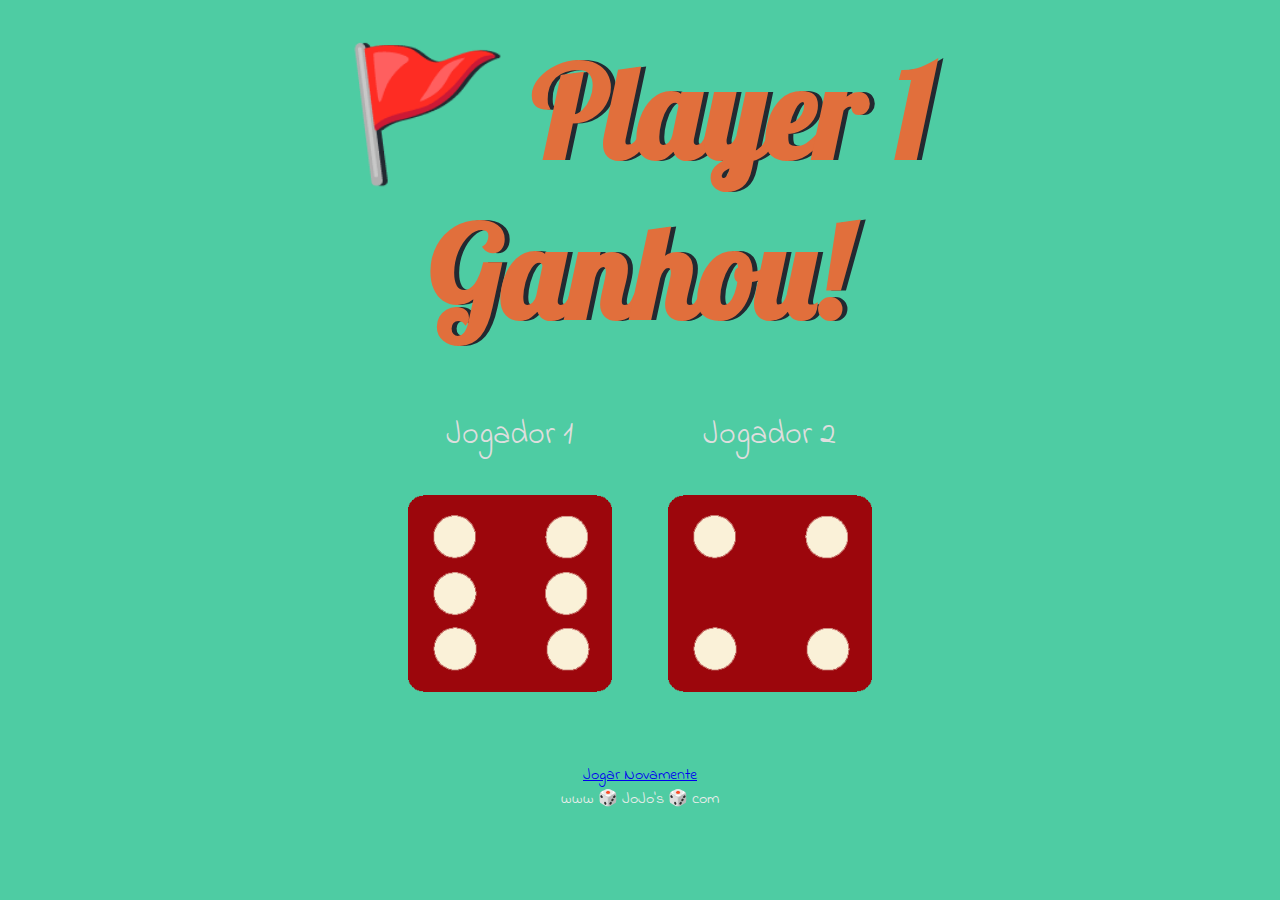
<file: index.html>
<!DOCTYPE html>
<html lang="en" dir="ltr">
  <head>
    <meta charset="utf-8">
    <title>Sorteio</title>
    <link rel="stylesheet" href="styles.css">
    <link href="https://fonts.googleapis.com/css?family=Indie+Flower|Lobster" rel="stylesheet">

  </head>
  <body>

    <div class="container">
      <h1>Atualize Para Jogar</h1>

      <div class="dice">
        <p>Jogador 1</p>
        <img class="img1" src="images/dice1.png">
      </div>

      <div class="dice">
        <p>Jogador 2</p>
        <img class="img2" src="images/dice6.png">
      </div>

    </div>
    
    <script src="index.js"></script>
  </body>
  
  <footer>
    <a class="align-center"href="index.html">Jogar Novamente</a><br>
    www 🎲 JoJo's 🎲 com
  </footer>
</html>
</file>
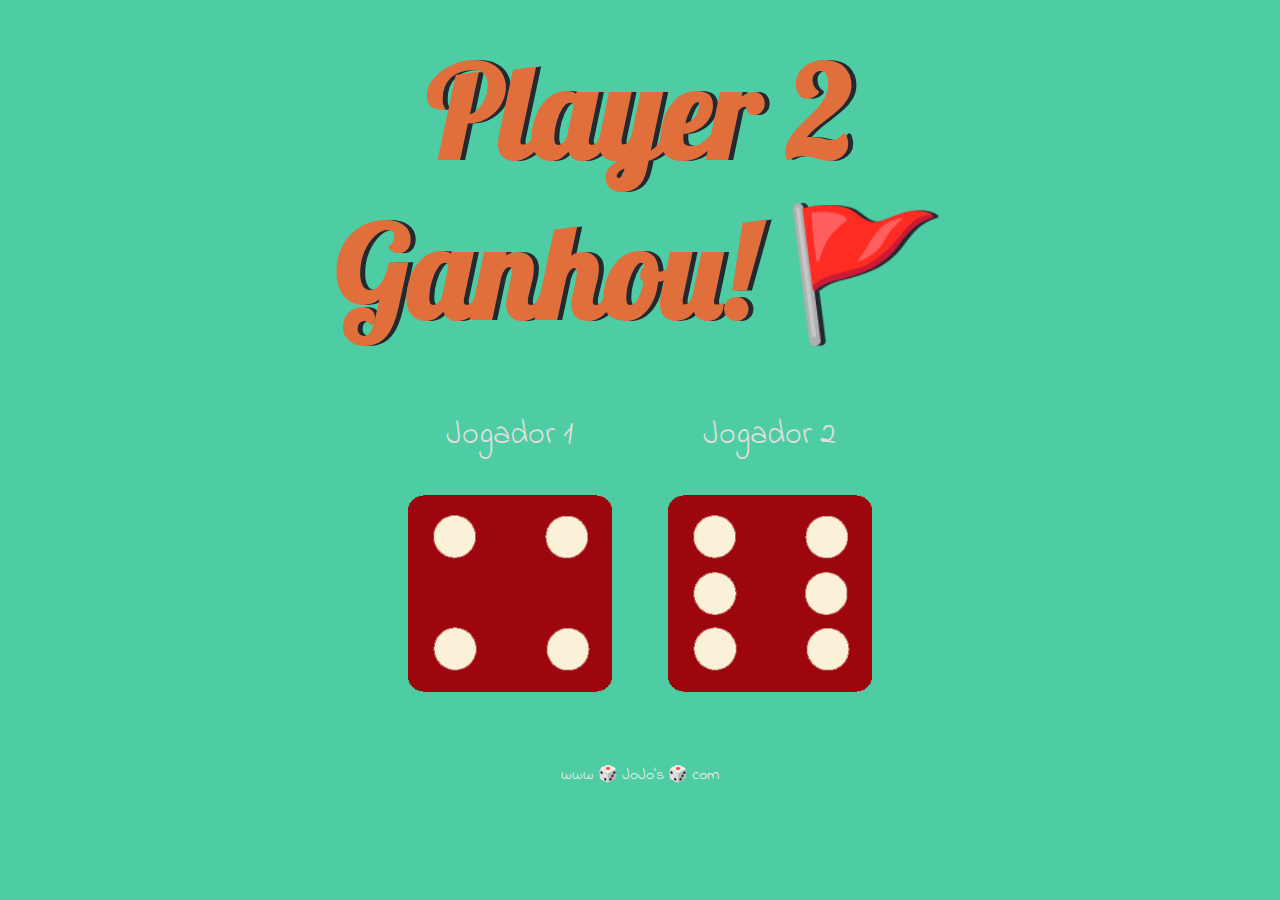
<file: dicee.html>
<!DOCTYPE html>
<html lang="en" dir="ltr">
  <head>
    <meta charset="utf-8">
    <title>Sorteio</title>
    <link rel="stylesheet" href="styles.css">
    <link href="https://fonts.googleapis.com/css?family=Indie+Flower|Lobster" rel="stylesheet">

  </head>
  <body>

    <div class="container">
      <h1>Atualize Para Jogar</h1>

      <div class="dice">
        <p>Jogador 1</p>
        <img class="img1" src="images/dice1.png">
      </div>

      <div class="dice">
        <p>Jogador 2</p>
        <img class="img2" src="images/dice6.png">
      </div>

    </div>

    <script src="index.js"></script>
  </body>

  <footer>
    www 🎲 JoJo's 🎲 com
  </footer>
</html>
</file>
<file: styles.css>
.container {
  width: 70%;
  margin: auto;
  text-align: center;
}

.dice {
  text-align: center;
  display: inline-block;

}

body {
  background-color: #4ECCA3;
}

h1 {
  margin: 30px;
  font-family: 'Lobster', cursive;
  text-shadow: 5px 0 #232931;
  font-size: 8rem;
  color: #E16F3C;
}

p {
  font-size: 2rem;
  color: #dedede;
  font-family: 'Indie Flower', cursive;
}

img {
  width: 80%;
}

footer {
  margin-top: 5%;
  color: #EEEEEE;
  text-align: center;
  font-family: 'Indie Flower', cursive;

}
</file>
